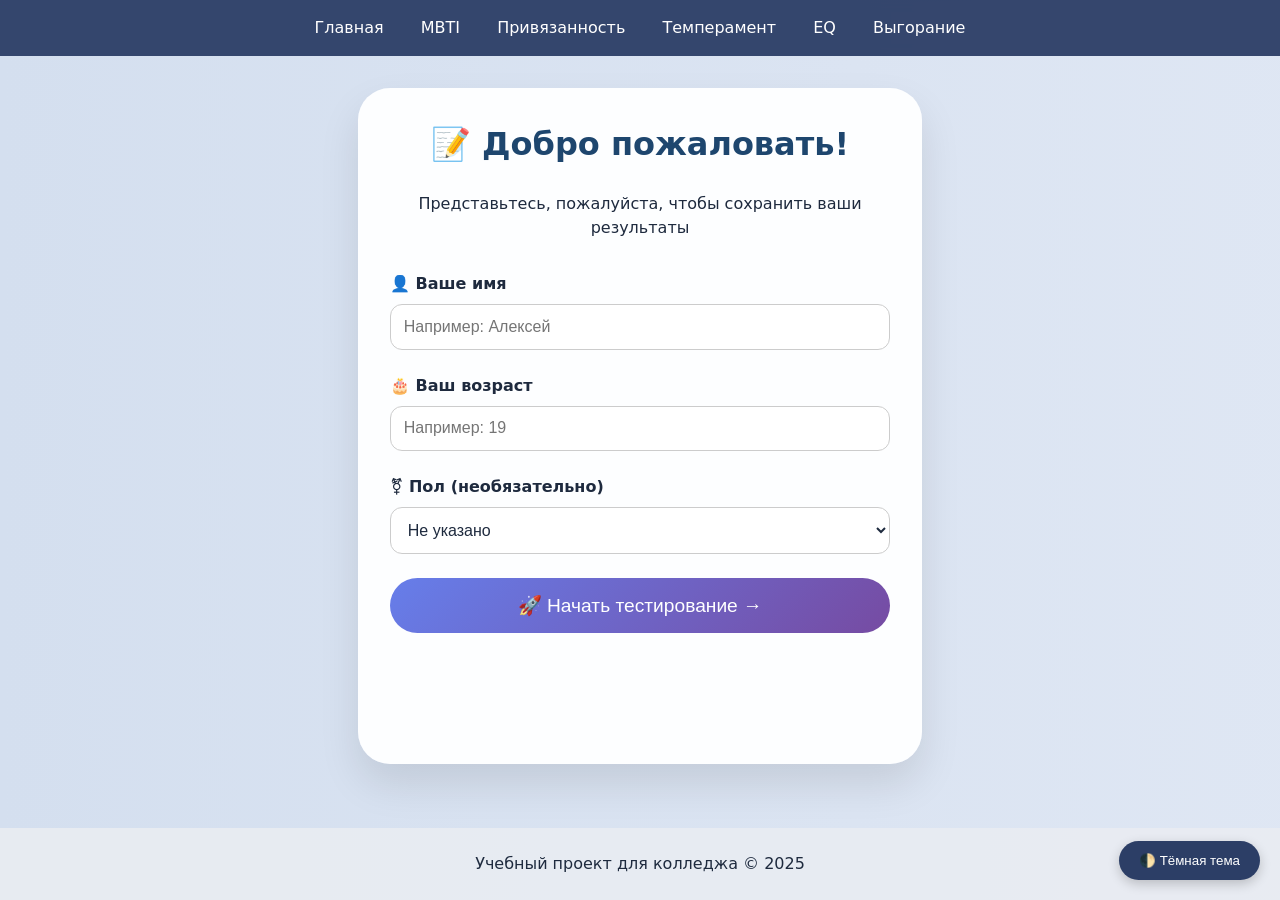
<file: index.html>
<!DOCTYPE html>
<html lang="ru">
<head>
    <meta charset="UTF-8">
    <meta name="viewport" content="width=device-width, initial-scale=1.0">
    <title>Психотест | Самопознание</title>
    <link rel="stylesheet" href="style.css">
    <style>
        .hero {
            text-align: center;
            padding: 2rem 1rem;
            background: linear-gradient(135deg, #667eea, #764ba2);
            border-radius: 30px;
            color: white;
            margin-bottom: 2rem;
        }
        .hero h1 { color: white; font-size: 2.5rem; margin-bottom: 0.5rem; }
        
        .cards-grid {
            display: grid;
            grid-template-columns: repeat(auto-fit, minmax(260px, 1fr));
            gap: 1.5rem;
            margin: 2rem 0;
        }
        
        .test-card {
            background: var(--card-bg-solid);
            border-radius: 24px;
            padding: 1.5rem;
            transition: all 0.3s ease;
            text-align: center;
            text-decoration: none;
            color: var(--text-color);
            display: block;
            border: 1px solid var(--border-color);
        }
        
        .test-card:hover { transform: translateY(-8px); box-shadow: 0 20px 30px -10px rgba(0,0,0,0.2); }
        .test-icon { font-size: 3rem; margin-bottom: 1rem; }
        .test-card h3 { margin: 0.5rem 0; color: #2c3e66; }
        body.dark .test-card h3 { color: #8ab3cf; }
        
        .fact-section {
            background: var(--fact-bg);
            border-radius: 24px;
            padding: 1.5rem;
            margin: 2rem 0;
            text-align: center;
            backdrop-filter: blur(4px);
        }
        
        .fact-text { font-size: 1.2rem; font-style: italic; margin: 1rem 0; color: var(--text-color); }
        
        .random-test-btn {
            background: linear-gradient(135deg, #667eea, #764ba2);
            border: none;
            padding: 1rem 2rem;
            font-size: 1.1rem;
            margin: 1rem auto;
            display: inline-block;
            width: auto;
        }
        
        .user-greeting {
            background: linear-gradient(135deg, #667eea20, #764ba220);
            border-radius: 24px;
            padding: 1rem 1.5rem;
            margin-bottom: 2rem;
            display: flex;
            justify-content: space-between;
            align-items: center;
            flex-wrap: wrap;
        }
        
        .logout-btn { background: #e74c3c; padding: 0.5rem 1rem; border: none; border-radius: 40px; color: white; cursor: pointer; }
        .profile-link { background: #2c3e66; padding: 0.5rem 1rem; border-radius: 40px; color: white; text-decoration: none; margin-right: 1rem; }
        .greeting-buttons { display: flex; gap: 0.5rem; align-items: center; }
    </style>
</head>
<body>
    <header>
        <nav>
            <a href="index.html">Главная</a>
            <a href="mbti.html">MBTI</a>
            <a href="attachment.html">Привязанность</a>
            <a href="temperament.html">Темперамент</a>
            <a href="eq-test.html">EQ</a>
            <a href="burnout-test.html">Выгорание</a>
            <a href="profile.html">📊 Мои результаты</a>
        </nav>
    </header>
    
    <main>
        <div id="userGreeting" class="user-greeting" style="display: none;">
            <div id="userInfo"></div>
            <div class="greeting-buttons">
                <a href="profile.html" class="profile-link">📊 Мои результаты</a>
                <button class="logout-btn" onclick="logout()">🚪 Выйти</button>
            </div>
        </div>
        
        <div class="hero">
            <h1>🧠 Узнай себя</h1>
            <p>Пройди тесты, открой новые грани своей личности</p>
        </div>
        
        <div class="cards-grid">
            <a href="mbti.html" class="test-card"><div class="test-icon">🔍</div><h3>MBTI</h3><p>16 типов личности</p></a>
            <a href="attachment.html" class="test-card"><div class="test-icon">❤️</div><h3>Стиль привязанности</h3><p>Как ты строишь отношения</p></a>
            <a href="temperament.html" class="test-card"><div class="test-icon">🔥💧🌬️🌍</div><h3>Темперамент</h3><p>Холерик, сангвиник...</p></a>
            <a href="eq-test.html" class="test-card"><div class="test-icon">🎭</div><h3>Эмоциональный интеллект (EQ)</h3><p>Как ты понимаешь эмоции</p></a>
            <a href="burnout-test.html" class="test-card"><div class="test-icon">⚠️</div><h3>Эмоциональное выгорание</h3><p>Проверь свой ресурс</p></a>
        </div>
        
        <div class="fact-section">
            <h3>📖 Психологический факт дня</h3>
            <div class="fact-text" id="factDisplay">Загрузка...</div>
            <button class="refresh-fact" onclick="showRandomFact()">🔄 Другой факт</button>
        </div>
        
        <div style="text-align: center;">
            <button class="random-test-btn" onclick="randomTest()">🎲 Случайный тест</button>
        </div>
    </main>
    
    <footer><p>Учебный проект для колледжа © 2025</p></footer>
    <button class="theme-toggle" onclick="toggleTheme()">🌓 Тёмная тема</button>

    <script>
        const facts = [
            "Люди с высокой самооценкой реже страдают от депрессии.",
            "Смех снижает уровень кортизола (гормона стресса) на 26%.",
            "Оптимисты живут в среднем на 7-10 лет дольше пессимистов.",
            "Мозг обрабатывает визуальную информацию в 60 000 раз быстрее, чем текст.",
            "Объятия повышают уровень окситоцина и снижают тревожность.",
            "Ведение дневника благодарности улучшает качество сна.",
            "Люди, которые читают художественную литературу, лучше понимают эмоции других.",
            "Цвет синий снижает частоту пульса и успокаивает.",
            "Прогулки на природе в течение 20 минут снижают уровень стресса.",
            "Самодисциплина важнее IQ для достижения успеха."
        ];
        
        function showRandomFact() {
            const randomIndex = Math.floor(Math.random() * facts.length);
            document.getElementById("factDisplay").textContent = facts[randomIndex];
        }
        
        function randomTest() {
            const tests = ["mbti.html", "attachment.html", "temperament.html", "eq-test.html", "burnout-test.html"];
            window.location.href = tests[Math.floor(Math.random() * tests.length)];
        }
        
        function loadUserData() {
            const isRegistered = localStorage.getItem('isRegistered');
            const user = JSON.parse(localStorage.getItem('currentUser'));
            if (isRegistered === 'true' && user) {
                document.getElementById('userGreeting').style.display = 'flex';
                document.getElementById('userInfo').innerHTML = `👋 <strong>${user.name}</strong>, ${user.age} лет ${user.gender ? '· ' + user.gender : ''}`;
            } else {
                window.location.href = 'register.html';
            }
        }
        
        function logout() {
            localStorage.removeItem('isRegistered');
            localStorage.removeItem('currentUser');
            window.location.href = 'register.html';
        }
        
        function toggleTheme() {
            document.body.classList.toggle('dark');
            const btn = document.querySelector('.theme-toggle');
            if (document.body.classList.contains('dark')) {
                btn.textContent = '☀️ Светлая тема';
                localStorage.setItem('theme', 'dark');
            } else {
                btn.textContent = '🌓 Тёмная тема';
                localStorage.setItem('theme', 'light');
            }
        }
        
        const savedTheme = localStorage.getItem('theme');
        if (savedTheme === 'dark') {
            document.body.classList.add('dark');
            document.querySelector('.theme-toggle').textContent = '☀️ Светлая тема';
        }
        
        loadUserData();
        showRandomFact();
    </script>
</body>
</html>
</file>
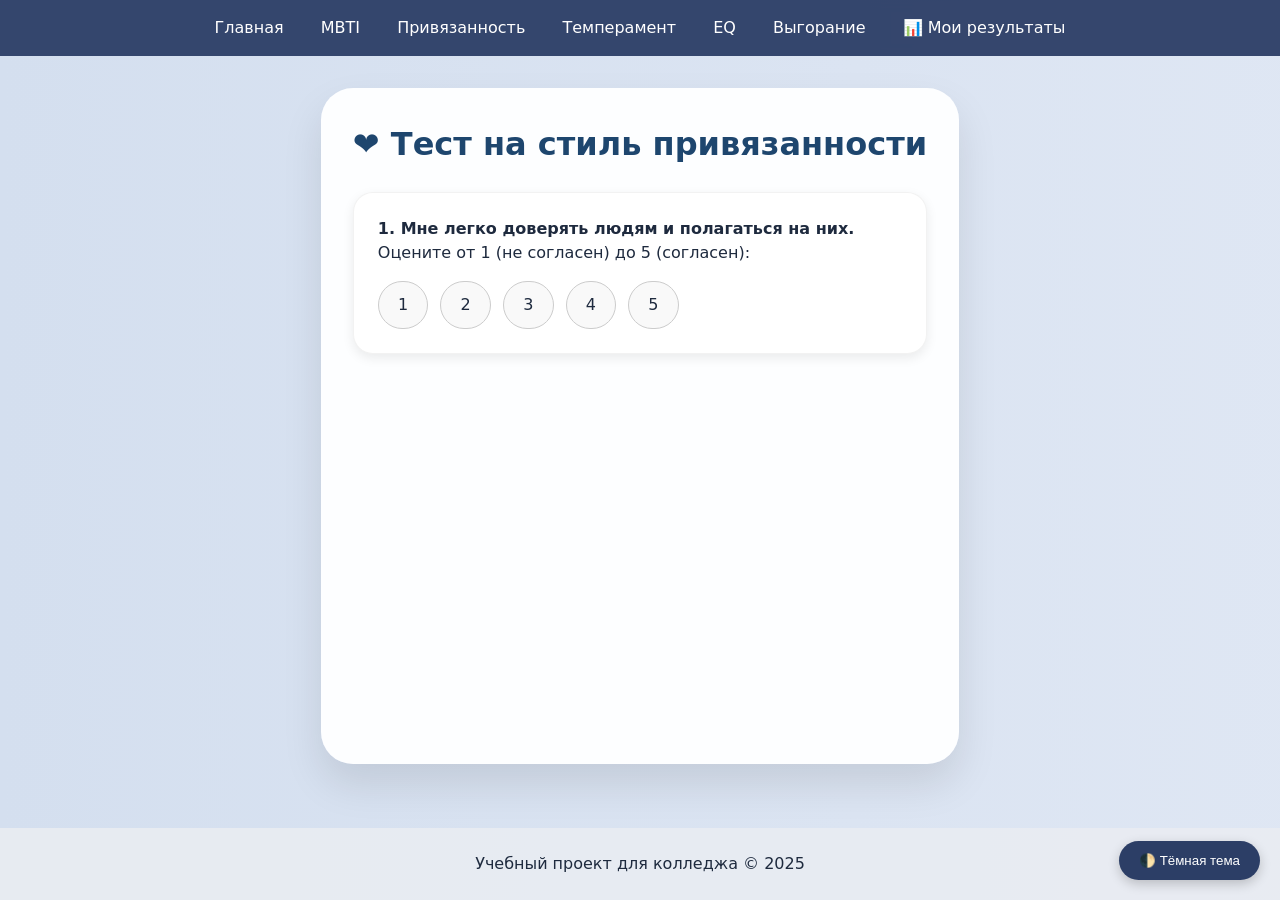
<file: attachment.html>
<!DOCTYPE html>
<html lang="ru">
<head>
    <meta charset="UTF-8">
    <meta name="viewport" content="width=device-width, initial-scale=1.0">
    <title>Стиль привязанности</title>
    <link rel="stylesheet" href="style.css">
</head>
<body>
    <header>
        <nav>
            <a href="index.html">Главная</a>
            <a href="mbti.html">MBTI</a>
            <a href="attachment.html">Привязанность</a>
            <a href="temperament.html">Темперамент</a>
            <a href="eq-test.html">EQ</a>
            <a href="burnout-test.html">Выгорание</a>
            <a href="profile.html">📊 Мои результаты</a>
        </nav>
    </header>
    <main>
        <h1>❤️ Тест на стиль привязанности</h1>
        <div id="quiz-area"></div>
        <div id="result-area" class="result-area" style="display: none;"></div>
    </main>
    <footer><p>Учебный проект для колледжа © 2025</p></footer>
    <button class="theme-toggle" onclick="toggleTheme()">🌓 Тёмная тема</button>

    <script src="google-sheet.js"></script>
    <script>
        const questions = [
            { text: "Мне легко доверять людям и полагаться на них.", scale: 0 },
            { text: "Я часто боюсь, что партнёр меня бросит.", scale: 1 },
            { text: "Мне комфортно без близких отношений, я предпочитаю независимость.", scale: 2 },
            { text: "В отношениях я пугаюсь близости, но и боюсь одиночества.", scale: 3 },
            { text: "Я чувствую, что меня ценят и любят.", scale: 0 },
            { text: "Я постоянно нуждаюсь в подтверждении любви от партнёра.", scale: 1 },
            { text: "Я избегаю говорить о чувствах.", scale: 2 },
            { text: "У меня бывают резкие смены настроения в отношениях.", scale: 3 },
            { text: "Я спокойно переживаю разлуку с близким человеком.", scale: 0 },
            { text: "Я ревную и переживаю, что партнёр может меня обмануть.", scale: 1 },
            { text: "Мне тяжело открываться людям.", scale: 2 },
            { text: "Моё поведение в отношениях непредсказуемо.", scale: 3 }
        ];

        let currentIndex = 0;
        let answers = [];

        const descriptions = {
            "Надёжный": "Надёжный стиль привязанности — здоровый тип отношений. Вы комфортно чувствуете себя в близости и на расстоянии, умеете доверять и строить гармоничные отношения.",
            "Тревожный": "Тревожный стиль — вы часто боитесь быть отвергнутым, нуждаетесь в постоянных подтверждениях любви. Работа над самооценкой поможет вам чувствовать себя увереннее.",
            "Избегающий": "Избегающий стиль — вы предпочитаете независимость и дистанцию, боитесь сильной близости. Постепенное открытие людям улучшит качество отношений.",
            "Дезорганизованный": "Дезорганизованный стиль — вам одновременно хочется близости и страшно её. Рекомендуется поддержка психолога для выстраивания стабильных отношений."
        };

        function renderQuestion() {
            if (currentIndex >= questions.length) {
                showResult();
                return;
            }
            const q = questions[currentIndex];
            let html = `<div class="question-card">
                <strong>${currentIndex+1}. ${q.text}</strong>
                <div>Оцените от 1 (не согласен) до 5 (согласен):</div>
                <div class="options-row">`;
            for (let i = 1; i <= 5; i++) {
                html += `<div class="opt-btn" data-score="${i}">${i}</div>`;
            }
            html += `</div></div>`;
            document.getElementById("quiz-area").innerHTML = html;

            document.querySelectorAll(".opt-btn").forEach(btn => {
                btn.addEventListener("click", () => {
                    answers.push(parseInt(btn.dataset.score));
                    currentIndex++;
                    renderQuestion();
                });
            });
        }

        function showResult() {
            let sums = [0,0,0,0], counts = [0,0,0,0];
            for (let i = 0; i < questions.length; i++) {
                sums[questions[i].scale] += answers[i];
                counts[questions[i].scale]++;
            }
            let averages = sums.map((s,i) => s/counts[i]);
            let maxIndex = averages.indexOf(Math.max(...averages));
            const styleNames = ["Надёжный", "Тревожный", "Избегающий", "Дезорганизованный"];
            const resultStyle = styleNames[maxIndex];
            const resultDesc = descriptions[resultStyle];
            
            localStorage.setItem('lastAttachment', resultStyle);
            localStorage.setItem('lastAttachmentDesc', resultDesc);
            
            const user = JSON.parse(localStorage.getItem('currentUser'));
            if (user) {
                if (!user.results) user.results = {};
                user.results.attachment = resultStyle;
                user.results.attachmentDesc = resultDesc;
                localStorage.setItem('currentUser', JSON.stringify(user));
                
                if (typeof sendTestResult === 'function') {
                    sendTestResult(user.name, user.age, user.gender, "Стиль привязанности", resultStyle, resultDesc);
                }
            }
            
            document.getElementById("quiz-area").style.display = "none";
            document.getElementById("result-area").style.display = "block";
            document.getElementById("result-area").innerHTML = `
                <h2>Ваш стиль привязанности: <strong>${resultStyle}</strong></h2>
                <p>${resultDesc}</p>
                <p><small>✅ Результат сохранён в вашем профиле и отправлен в Google Таблицу.</small></p>
                <button onclick="location.reload()">Пройти заново</button>
                <a href="index.html" class="button" style="margin-left: 1rem;">🏠 На главную</a>
            `;
        }

        function toggleTheme() {
            document.body.classList.toggle('dark');
            const btn = document.querySelector('.theme-toggle');
            if (document.body.classList.contains('dark')) {
                btn.textContent = '☀️ Светлая тема';
                localStorage.setItem('theme', 'dark');
            } else {
                btn.textContent = '🌓 Тёмная тема';
                localStorage.setItem('theme', 'light');
            }
        }

        const savedTheme = localStorage.getItem('theme');
        if (savedTheme === 'dark') {
            document.body.classList.add('dark');
            document.querySelector('.theme-toggle').textContent = '☀️ Светлая тема';
        }

        renderQuestion();
    </script>
</body>
</html>
</file>
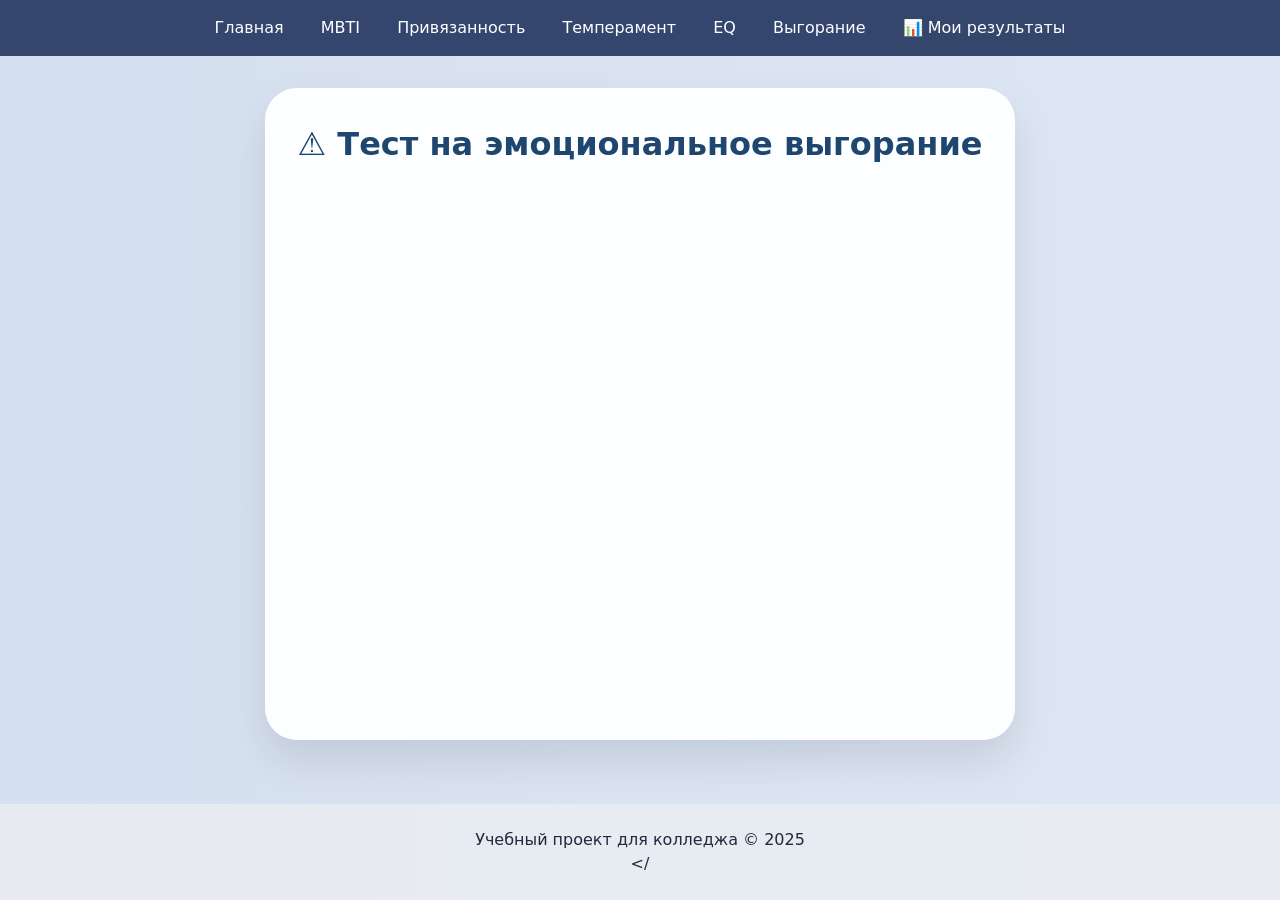
<file: burnout-test.html>
<!DOCTYPE html>
<html lang="ru">
<head>
    <meta charset="UTF-8">
    <meta name="viewport" content="width=device-width, initial-scale=1.0">
    <title>Тест на выгорание</title>
    <link rel="stylesheet" href="style.css">
</head>
<body>
    <header>
        <nav>
            <a href="index.html">Главная</a>
            <a href="mbti.html">MBTI</a>
            <a href="attachment.html">Привязанность</a>
            <a href="temperament.html">Темперамент</a>
            <a href="eq-test.html">EQ</a>
            <a href="burnout-test.html">Выгорание</a>
            <a href="profile.html">📊 Мои результаты</a>
        </nav>
    </header>
    <main>
        <h1>⚠️ Тест на эмоциональное выгорание</h1>
        <div id="quiz-area"></div>
        <div id="result-area" class="result-area" style="display: none;"></div>
    </main>
    <footer><p>Учебный проект для колледжа © 2025</p></
</file>
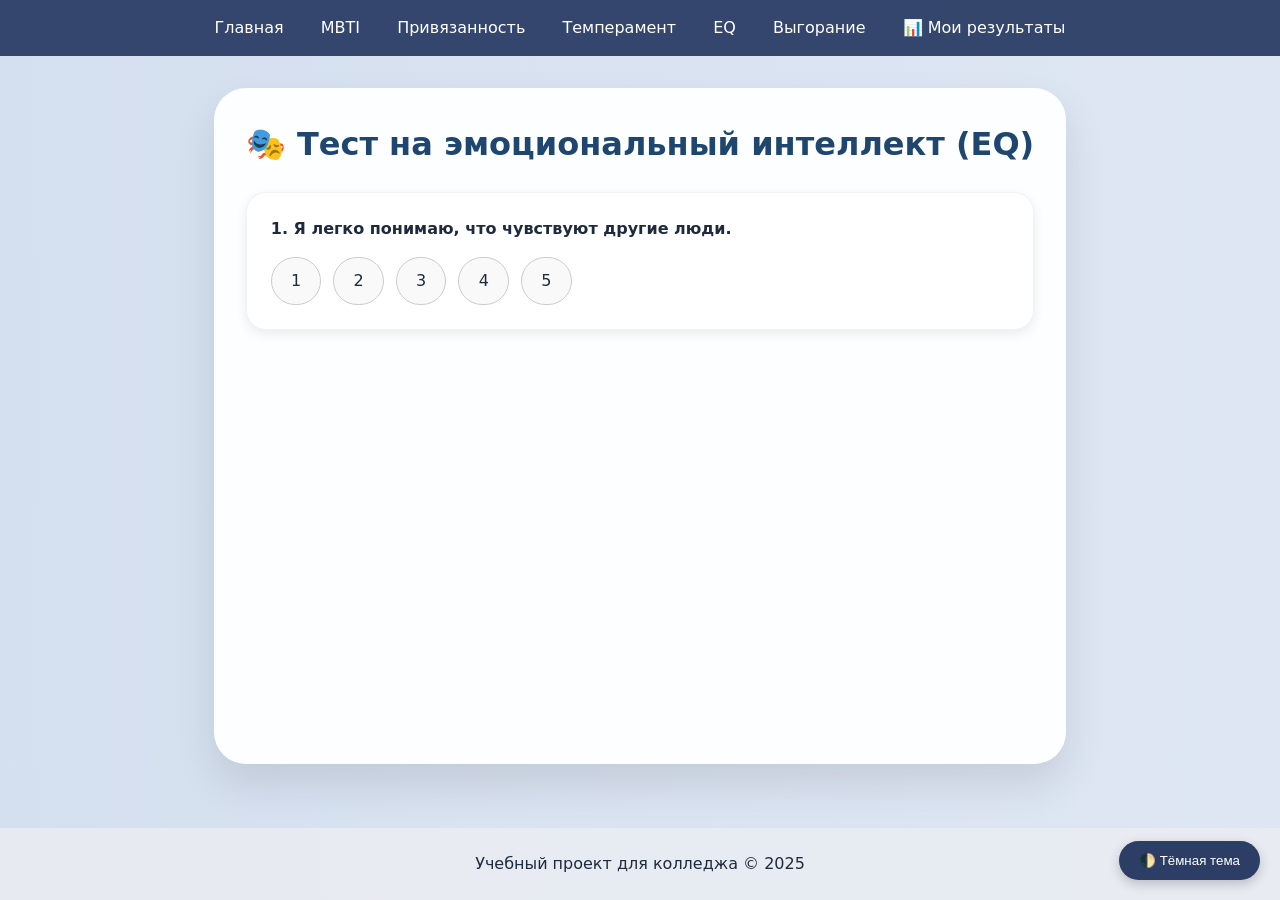
<file: eq-test.html>
<!DOCTYPE html>
<html lang="ru">
<head>
    <meta charset="UTF-8">
    <meta name="viewport" content="width=device-width, initial-scale=1.0">
    <title>Тест на EQ</title>
    <link rel="stylesheet" href="style.css">
</head>
<body>
    <header>
        <nav>
            <a href="index.html">Главная</a>
            <a href="mbti.html">MBTI</a>
            <a href="attachment.html">Привязанность</a>
            <a href="temperament.html">Темперамент</a>
            <a href="eq-test.html">EQ</a>
            <a href="burnout-test.html">Выгорание</a>
            <a href="profile.html">📊 Мои результаты</a>
        </nav>
    </header>
    <main>
        <h1>🎭 Тест на эмоциональный интеллект (EQ)</h1>
        <div id="quiz-area"></div>
        <div id="result-area" class="result-area" style="display: none;"></div>
    </main>
    <footer><p>Учебный проект для колледжа © 2025</p></footer>
    <button class="theme-toggle" onclick="toggleTheme()">🌓 Тёмная тема</button>

    <script src="google-sheet.js"></script>
    <script>
        const questions = [
            { text: "Я легко понимаю, что чувствуют другие люди.", reverse: false },
            { text: "Когда я злюсь, я могу контролировать свой гнев.", reverse: false },
            { text: "Мне трудно подобрать слова для своих эмоций.", reverse: true },
            { text: "Я замечаю, когда моё настроение начинает меняться.", reverse: false },
            { text: "Я умею успокаивать расстроенного человека.", reverse: false },
            { text: "Иногда я говорю что-то, о чём потом жалею, под влиянием эмоций.", reverse: true },
            { text: "Я могу представить, как чувствует себя другой человек в сложной ситуации.", reverse: false },
            { text: "Мне тяжело справляться с критикой.", reverse: true },
            { text: "Я умею радоваться за других даже в трудный для себя момент.", reverse: false },
            { text: "Я часто не понимаю, почему я испытываю ту или иную эмоцию.", reverse: true }
        ];

        let currentIndex = 0;
        let answers = [];

        function renderQuestion() {
            if (currentIndex >= questions.length) {
                showResult();
                return;
            }
            const q = questions[currentIndex];
            let html = `<div class="question-card"><strong>${currentIndex+1}. ${q.text}</strong><div class="options-row">`;
            for (let i = 1; i <= 5; i++) {
                html += `<div class="opt-btn" data-score="${i}">${i}</div>`;
            }
            html += `</div></div>`;
            document.getElementById("quiz-area").innerHTML = html;

            document.querySelectorAll(".opt-btn").forEach(btn => {
                btn.addEventListener("click", () => {
                    let score = parseInt(btn.dataset.score);
                    if (questions[currentIndex].reverse) score = 6 - score;
                    answers.push(score);
                    currentIndex++;
                    renderQuestion();
                });
            });
        }

        function showResult() {
            let total = answers.reduce((a,b) => a+b, 0);
            let percent = (total / 50 * 100).toFixed(0);
            let level = percent >= 80 ? "Очень высокий" : percent >= 60 ? "Высокий" : percent >= 40 ? "Средний" : "Низкий";
            let description = percent >= 80 ? "Вы отлично понимаете себя и других!" : percent >= 60 ? "Хороший уровень, продолжайте развивать эмпатию." : percent >= 40 ? "Есть потенциал для роста." : "Рекомендуется работа над эмоциональной осознанностью.";
            
            const resultText = `Уровень: ${level} (${percent}%)`;
            localStorage.setItem('lastEQ', resultText);
            localStorage.setItem('lastEQDesc', description);
            
            const user = JSON.parse(localStorage.getItem('currentUser'));
            if (user) {
                if (!user.results) user.results = {};
                user.results.eq = resultText;
                user.results.eqDesc = description;
                localStorage.setItem('currentUser', JSON.stringify(user));
                
                if (typeof sendTestResult === 'function') {
                    sendTestResult(user.name, user.age, user.gender, "Эмоциональный интеллект (EQ)", level, `${percent}% - ${description}`);
                }
            }
            
            document.getElementById("quiz-area").style.display = "none";
            document.getElementById("result-area").style.display = "block";
            document.getElementById("result-area").innerHTML = `
                <h2>Ваш уровень EQ: <strong>${level}</strong></h2>
                <p>Вы набрали ${total} из 50 баллов (${percent}%)</p>
                <p>${description}</p>
                <p><small>✅ Результат сохранён в вашем профиле и отправлен в Google Таблицу.</small></p>
                <button onclick="location.reload()">Пройти заново</button>
                <a href="index.html" class="button" style="margin-left: 1rem;">🏠 На главную</a>
            `;
        }

        function toggleTheme() {
            document.body.classList.toggle('dark');
            const btn = document.querySelector('.theme-toggle');
            if (document.body.classList.contains('dark')) {
                btn.textContent = '☀️ Светлая тема';
                localStorage.setItem('theme', 'dark');
            } else {
                btn.textContent = '🌓 Тёмная тема';
                localStorage.setItem('theme', 'light');
            }
        }

        const savedTheme = localStorage.getItem('theme');
        if (savedTheme === 'dark') {
            document.body.classList.add('dark');
            document.querySelector('.theme-toggle').textContent = '☀️ Светлая тема';
        }

        renderQuestion();
    </script>
</body>
</html>
</file>
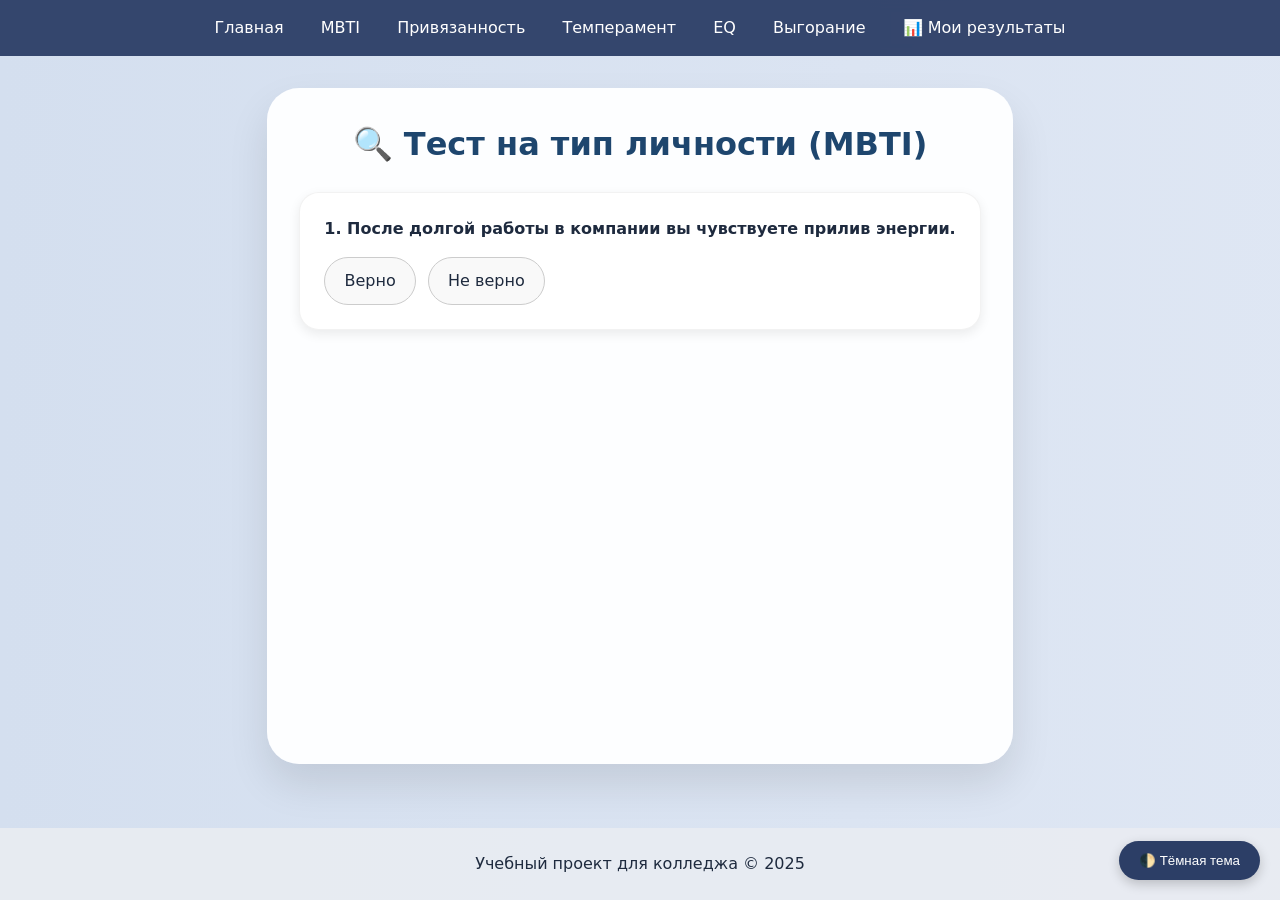
<file: mbti.html>
<!DOCTYPE html>
<html lang="ru">
<head>
    <meta charset="UTF-8">
    <meta name="viewport" content="width=device-width, initial-scale=1.0">
    <title>MBTI тест</title>
    <link rel="stylesheet" href="style.css">
</head>
<body>
    <header>
        <nav>
            <a href="index.html">Главная</a>
            <a href="mbti.html">MBTI</a>
            <a href="attachment.html">Привязанность</a>
            <a href="temperament.html">Темперамент</a>
            <a href="eq-test.html">EQ</a>
            <a href="burnout-test.html">Выгорание</a>
            <a href="profile.html">📊 Мои результаты</a>
        </nav>
    </header>
    <main>
        <h1>🔍 Тест на тип личности (MBTI)</h1>
        <div id="quiz-area"></div>
        <div id="result-area" class="result-area" style="display: none;"></div>
    </main>
    <footer><p>Учебный проект для колледжа © 2025</p></footer>
    <button class="theme-toggle" onclick="toggleTheme()">🌓 Тёмная тема</button>

    <script src="google-sheet.js"></script>
    <script>
        const questions = [
            { text: "После долгой работы в компании вы чувствуете прилив энергии.", scale: "ei", leftVal: 0, rightVal: 1, leftText: "Верно", rightText: "Не верно" },
            { text: "Вы предпочитаете работать в тишине и одиночестве.", scale: "ei", leftVal: 1, rightVal: 0, leftText: "Верно", rightText: "Не верно" },
            { text: "Вы любите быть в центре внимания на вечеринках.", scale: "ei", leftVal: 0, rightVal: 1, leftText: "Верно", rightText: "Не верно" },
            { text: "После активного общения вам нужно время побыть одному.", scale: "ei", leftVal: 1, rightVal: 0, leftText: "Верно", rightText: "Не верно" },
            { text: "Вы легко заводите новые знакомства.", scale: "ei", leftVal: 0, rightVal: 1, leftText: "Верно", rightText: "Не верно" },
            { text: "Вы больше доверяете фактам, чем интуиции.", scale: "sn", leftVal: 0, rightVal: 1, leftText: "Факты", rightText: "Интуиция" },
            { text: "Вам нравится искать скрытый смысл в событиях.", scale: "sn", leftVal: 1, rightVal: 0, leftText: "Факты", rightText: "Интуиция" },
            { text: "Вы практичны и реалистичны.", scale: "sn", leftVal: 0, rightVal: 1, leftText: "Верно", rightText: "Не верно" },
            { text: "Вам интересны теории и возможности, даже если они не применимы сейчас.", scale: "sn", leftVal: 1, rightVal: 0, leftText: "Верно", rightText: "Не верно" },
            { text: "Вы замечаете детали и конкретику.", scale: "sn", leftVal: 0, rightVal: 1, leftText: "Верно", rightText: "Не верно" },
            { text: "Принимая решение, вы опираетесь на логику.", scale: "tf", leftVal: 0, rightVal: 1, leftText: "Логика", rightText: "Чувства" },
            { text: "Для вас важнее гармония в отношениях, чем объективная истина.", scale: "tf", leftVal: 1, rightVal: 0, leftText: "Логика", rightText: "Чувства" },
            { text: "Вы считаете себя справедливым и принципиальным человеком.", scale: "tf", leftVal: 0, rightVal: 1, leftText: "Верно", rightText: "Не верно" },
            { text: "Вы часто жертвуете своими интересами ради других.", scale: "tf", leftVal: 1, rightVal: 0, leftText: "Верно", rightText: "Не верно" },
            { text: "В споре вы защищаете факты, а не чувства собеседника.", scale: "tf", leftVal: 0, rightVal: 1, leftText: "Верно", rightText: "Не верно" },
            { text: "Вы любите планировать и соблюдать расписание.", scale: "jp", leftVal: 0, rightVal: 1, leftText: "Планирую", rightText: "Импровизирую" },
            { text: "Вам комфортнее действовать без жёсткого плана.", scale: "jp", leftVal: 1, rightVal: 0, leftText: "Планирую", rightText: "Импровизирую" },
            { text: "Вы всегда доводите начатое до конца до дедлайна.", scale: "jp", leftVal: 0, rightVal: 1, leftText: "Верно", rightText: "Не верно" },
            { text: "Вам нравится спонтанность и открытость новому.", scale: "jp", leftVal: 1, rightVal: 0, leftText: "Верно", rightText: "Не верно" },
            { text: "Вы предпочитаете иметь чёткий порядок на рабочем столе.", scale: "jp", leftVal: 0, rightVal: 1, leftText: "Верно", rightText: "Не верно" }
        ];

        let currentIndex = 0;
        let answers = [];

        const typeDescriptions = {
            "INTJ": "Стратег, архитектор. Вы обладаете аналитическим складом ума, видите системы и закономерности.",
            "INTP": "Учёный, мыслитель. Вы любознательны, обожаете анализировать теории.",
            "ENTJ": "Командир, лидер. Вы решительны, амбициозны и умеете организовать любую деятельность.",
            "ENTP": "Изобретатель, новатор. Вы генерируете множество идей, любите мозговые штурмы.",
            "INFJ": "Советчик, провидец. Вы чутко чувствуете эмоции других, стремитесь помогать людям.",
            "INFP": "Идеалист, миротворец. Вы глубоко цените гармонию и свои внутренние ценности.",
            "ENFJ": "Учитель, наставник. Вы харизматичны, умеете вдохновлять и мотивировать людей.",
            "ENFP": "Борец, активист. Вы полны энтузиазма, креативны и открыты новым возможностям.",
            "ISTJ": "Инспектор, логист. Вы ответственны, практичны и надёжны.",
            "ISFJ": "Хранитель, защитник. Вы заботливы, терпеливы и преданны.",
            "ESTJ": "Управляющий, администратор. Вы энергичны, прямолинейны и практичны.",
            "ESFJ": "Консул, энтузиаст. Вы дружелюбны, общительны и очень ответственны.",
            "ISTP": "Мастер, виртуоз. Вы спокойны, независимы и практичны.",
            "ISFP": "Художник, исследователь. Вы чувствительны, скромны и обладаете тонким вкусом.",
            "ESTP": "Делец, предприниматель. Вы энергичны, смелы и практичны.",
            "ESFP": "Аниматор, исполнитель. Вы жизнерадостны, спонтанны и обожаете быть в центре внимания."
        };

        function renderQuestion() {
            if (currentIndex >= questions.length) {
                showResult();
                return;
            }
            const q = questions[currentIndex];
            let html = `<div class="question-card">
                <strong>${currentIndex+1}. ${q.text}</strong>
                <div class="options-row">
                    <div class="opt-btn" data-val="${q.leftVal}">${q.leftText}</div>
                    <div class="opt-btn" data-val="${q.rightVal}">${q.rightText}</div>
                </div>
            </div>`;
            document.getElementById("quiz-area").innerHTML = html;

            document.querySelectorAll(".opt-btn").forEach(btn => {
                btn.addEventListener("click", () => {
                    answers.push(parseInt(btn.dataset.val));
                    currentIndex++;
                    renderQuestion();
                });
            });
        }

        function calculateType() {
            let sumEI = 0, sumSN = 0, sumTF = 0, sumJP = 0;
            for (let i = 0; i < answers.length; i++) {
                const scale = questions[i].scale;
                const val = answers[i];
                if (scale === "ei") sumEI += val;
                if (scale === "sn") sumSN += val;
                if (scale === "tf") sumTF += val;
                if (scale === "jp") sumJP += val;
            }
            return (sumEI > 2.5 ? "I" : "E") + (sumSN > 2.5 ? "N" : "S") + (sumTF > 2.5 ? "F" : "T") + (sumJP > 2.5 ? "P" : "J");
        }

        function showResult() {
            const type = calculateType();
            const desc = typeDescriptions[type] || "Изучайте себя глубже!";
            
            localStorage.setItem('lastMBTI', type);
            localStorage.setItem('lastMBTIdesc', desc);
            
            const user = JSON.parse(localStorage.getItem('currentUser'));
            if (user) {
                if (!user.results) user.results = {};
                user.results.mbti = type;
                user.results.mbtiDesc = desc;
                localStorage.setItem('currentUser', JSON.stringify(user));
                
                // Отправка в Google Sheets
                if (typeof sendTestResult === 'function') {
                    sendTestResult(user.name, user.age, user.gender, "MBTI (16 типов)", type, desc);
                }
            }
            
            document.getElementById("quiz-area").style.display = "none";
            document.getElementById("result-area").style.display = "block";
            document.getElementById("result-area").innerHTML = `
                <div class="type-name">Ваш тип: ${type}</div>
                <p>${desc}</p>
                <p><small>✅ Результат сохранён в вашем профиле и отправлен в Google Таблицу.</small></p>
                <button onclick="location.reload()">Пройти заново</button>
                <a href="index.html" class="button" style="margin-left: 1rem;">🏠 На главную</a>
            `;
        }

        function toggleTheme() {
            document.body.classList.toggle('dark');
            const btn = document.querySelector('.theme-toggle');
            if (document.body.classList.contains('dark')) {
                btn.textContent = '☀️ Светлая тема';
                localStorage.setItem('theme', 'dark');
            } else {
                btn.textContent = '🌓 Тёмная тема';
                localStorage.setItem('theme', 'light');
            }
        }

        const savedTheme = localStorage.getItem('theme');
        if (savedTheme === 'dark') {
            document.body.classList.add('dark');
            document.querySelector('.theme-toggle').textContent = '☀️ Светлая тема';
        }

        renderQuestion();
    </script>
</body>
</html>
</file>
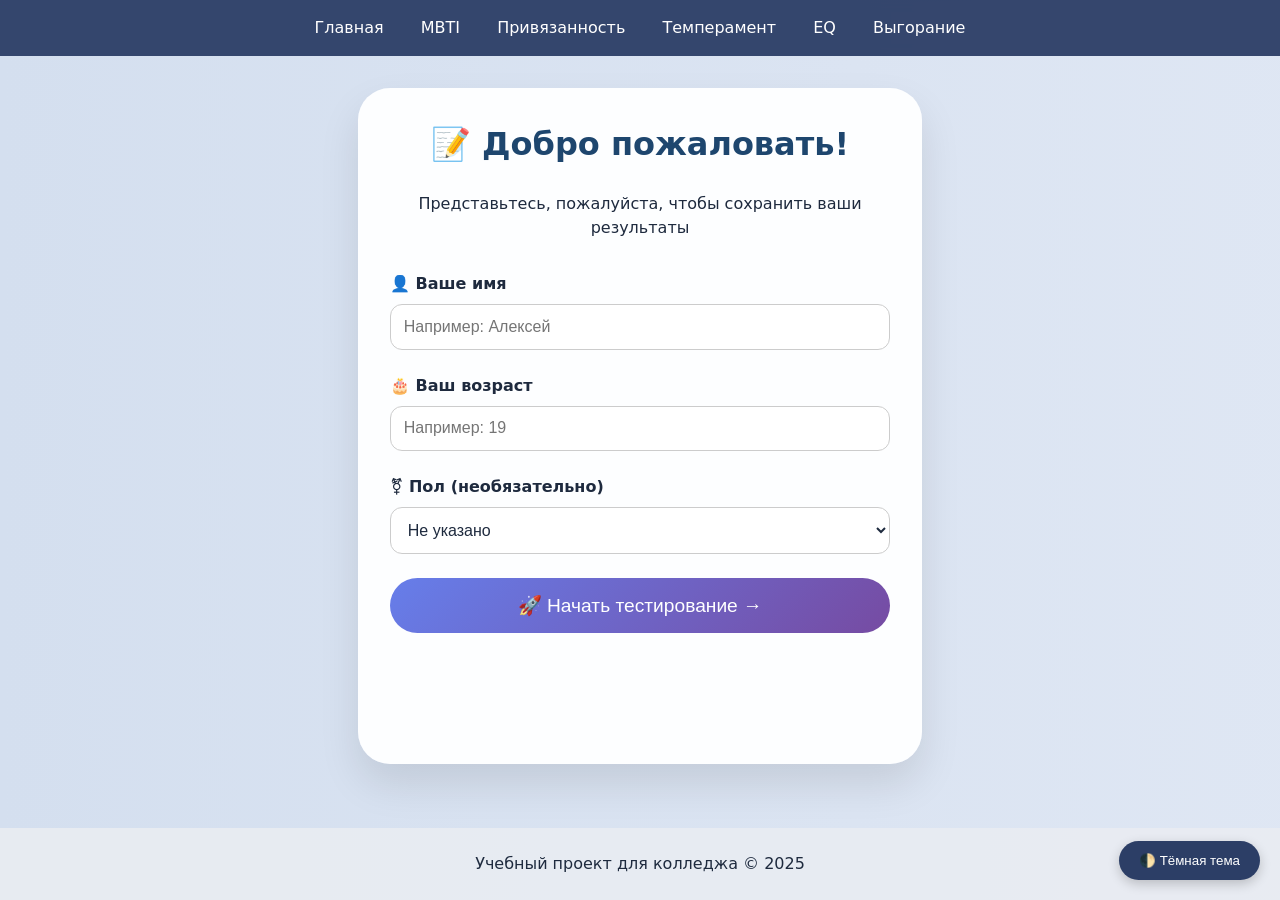
<file: profile.html>
<!DOCTYPE html>
<html lang="ru">
<head>
    <meta charset="UTF-8">
    <meta name="viewport" content="width=device-width, initial-scale=1.0">
    <title>Мои результаты</title>
    <link rel="stylesheet" href="style.css">
    <style>
        .results-grid { display: flex; flex-direction: column; gap: 1rem; }
        .result-card { background: var(--card-bg-solid); border-radius: 20px; padding: 1rem; border-left: 5px solid #667eea; }
        .result-card h3 { margin-bottom: 0.5rem; color: #667eea; }
        .no-results { text-align: center; padding: 2rem; color: #888; }
    </style>
</head>
<body>
    <header>
        <nav>
            <a href="index.html">Главная</a>
            <a href="mbti.html">MBTI</a>
            <a href="attachment.html">Привязанность</a>
            <a href="temperament.html">Темперамент</a>
            <a href="eq-test.html">EQ</a>
            <a href="burnout-test.html">Выгорание</a>
            <a href="profile.html">📊 Мои результаты</a>
        </nav>
    </header>
    <main>
        <h1>📊 Мои результаты</h1>
        <div id="userInfoBlock" style="background: var(--card-bg-solid); border-radius: 20px; padding: 1rem; margin-bottom: 2rem; text-align: center;"></div>
        <div id="resultsContainer" class="results-grid"></div>
        <div style="text-align: center; margin-top: 2rem;">
            <a href="index.html" class="button">← Вернуться к тестам</a>
            <button onclick="downloadMyData()" style="background: #27ae60; margin-left: 1rem;">📥 Скачать мои данные</button>
        </div>
    </main>
    <footer><p>Учебный проект для колледжа © 2025</p></footer>
    <button class="theme-toggle" onclick="toggleTheme()">🌓 Тёмная тема</button>

    <script>
        function loadProfile() {
            const user = JSON.parse(localStorage.getItem('currentUser'));
            const isRegistered = localStorage.getItem('isRegistered');
            
            if (!isRegistered || !user) {
                window.location.href = 'register.html';
                return;
            }
            
            document.getElementById('userInfoBlock').innerHTML = `
                <strong>👤 ${user.name}</strong>, ${user.age} лет ${user.gender ? '· ' + user.gender : ''}<br>
                <small>Зарегистрирован: ${user.registeredAt}</small>
            `;
            
            const results = user.results || {};
            const container = document.getElementById('resultsContainer');
            container.innerHTML = '';
            
            const tests = [
                { name: "MBTI", key: "mbti", value: results.mbti, desc: results.mbtiDesc },
                { name: "Стиль привязанности", key: "attachment", value: results.attachment, desc: results.attachmentDesc },
                { name: "Темперамент", key: "temperament", value: results.temperament, desc: results.temperamentDesc },
                { name: "EQ", key: "eq", value: results.eq, desc: results.eqDesc },
                { name: "Выгорание", key: "burnout", value: results.burnout, desc: results.burnoutDesc }
            ];
            
            let hasResults = false;
            tests.forEach(test => {
                if (test.value) {
                    hasResults = true;
                    container.innerHTML += `
                        <div class="result-card">
                            <h3>${test.name}</h3>
                            <p><strong>Результат:</strong> ${test.value}</p>
                            <p><small>${test.desc ? test.desc.substring(0, 150) + '...' : ''}</small></p>
                        </div>
                    `;
                }
            });
            
            if (!hasResults) {
                container.innerHTML = '<div class="no-results">😢 Вы ещё не прошли ни одного теста. Пройдите тесты, чтобы они появились здесь!</div>';
            }
        }
        
        function downloadMyData() {
            const user = JSON.parse(localStorage.getItem('currentUser'));
            const dataStr = JSON.stringify(user, null, 2);
            const blob = new Blob([dataStr], {type: 'application/json'});
            const url = URL.createObjectURL(blob);
            const a = document.createElement('a');
            a.href = url;
            a.download = `${user.name}_results.json`;
            a.click();
            URL.revokeObjectURL(url);
        }
        
        function toggleTheme() {
            document.body.classList.toggle('dark');
            const btn = document.querySelector('.theme-toggle');
            if (document.body.classList.contains('dark')) {
                btn.textContent = '☀️ Светлая тема';
                localStorage.setItem('theme', 'dark');
            } else {
                btn.textContent = '🌓 Тёмная тема';
                localStorage.setItem('theme', 'light');
            }
        }
        
        const savedTheme = localStorage.getItem('theme');
        if (savedTheme === 'dark') {
            document.body.classList.add('dark');
            document.querySelector('.theme-toggle').textContent = '☀️ Светлая тема';
        }
        
        loadProfile();
    </script>
</body>
</html>
</file>
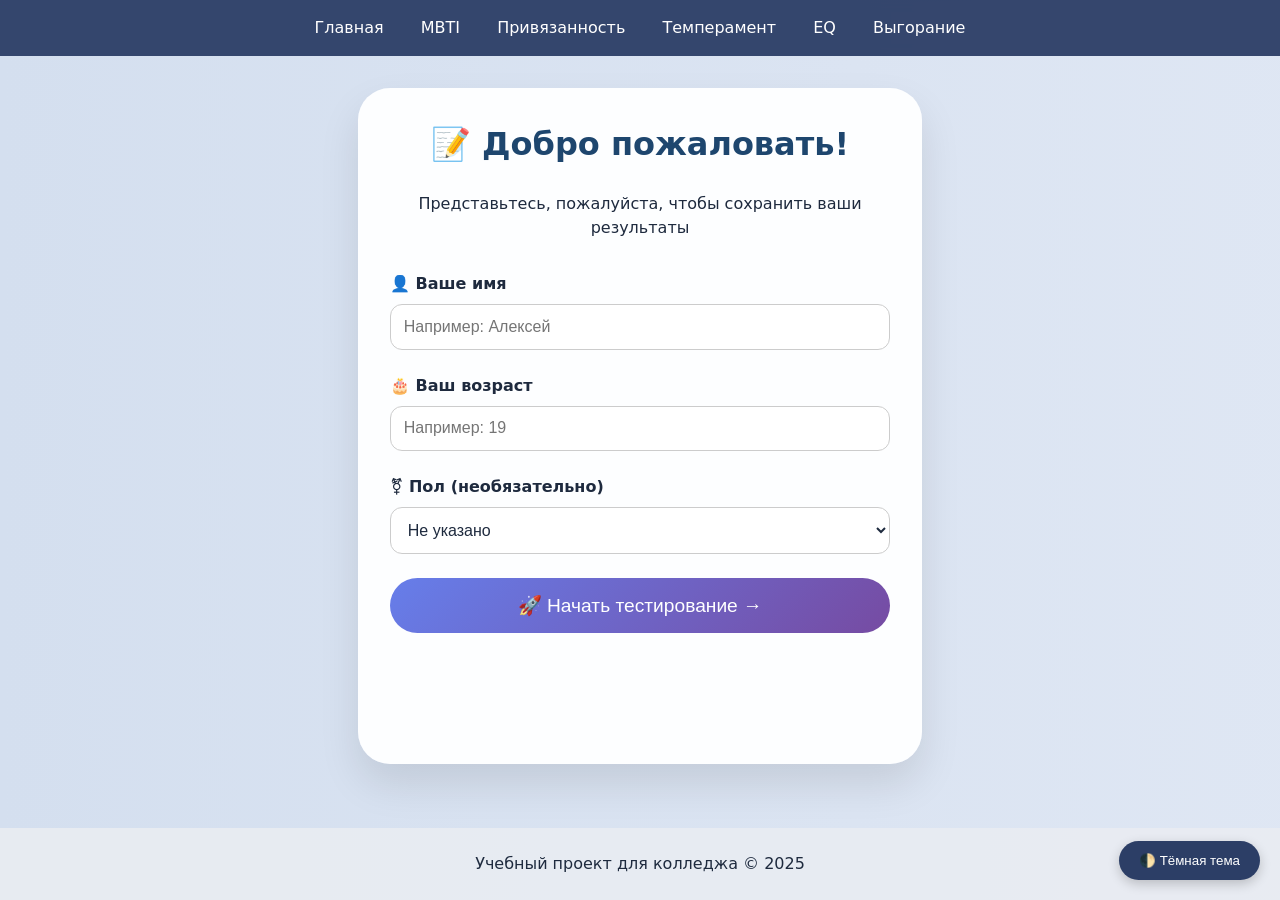
<file: register.html>
<!DOCTYPE html>
<html lang="ru">
<head>
    <meta charset="UTF-8">
    <meta name="viewport" content="width=device-width, initial-scale=1.0">
    <title>Регистрация | Психотест</title>
    <link rel="stylesheet" href="style.css">
    <style>
        .register-container { max-width: 500px; margin: 0 auto; text-align: center; }
        .register-form { display: flex; flex-direction: column; gap: 1.5rem; margin-top: 2rem; }
        .form-group { text-align: left; }
        .form-group label { display: block; margin-bottom: 0.5rem; font-weight: bold; }
        .form-group input, .form-group select {
            width: 100%; padding: 0.8rem; border-radius: 12px; border: 1px solid #ccc;
            font-size: 1rem; background: var(--card-bg-solid); color: var(--text-color);
        }
        .register-btn { background: linear-gradient(135deg, #667eea, #764ba2); padding: 1rem; font-size: 1.2rem; border: none; border-radius: 40px; color: white; cursor: pointer; }
        .error-message { color: #e74c3c; font-size: 0.9rem; margin-top: 0.5rem; display: none; }
    </style>
</head>
<body>
    <header>
        <nav>
            <a href="index.html">Главная</a>
            <a href="mbti.html">MBTI</a>
            <a href="attachment.html">Привязанность</a>
            <a href="temperament.html">Темперамент</a>
            <a href="eq-test.html">EQ</a>
            <a href="burnout-test.html">Выгорание</a>
        </nav>
    </header>
    <main>
        <div class="register-container">
            <h1>📝 Добро пожаловать!</h1>
            <p>Представьтесь, пожалуйста, чтобы сохранить ваши результаты</p>
            
            <div class="register-form">
                <div class="form-group">
                    <label>👤 Ваше имя</label>
                    <input type="text" id="userName" placeholder="Например: Алексей" maxlength="50">
                </div>
                <div class="form-group">
                    <label>🎂 Ваш возраст</label>
                    <input type="number" id="userAge" placeholder="Например: 19" min="1" max="120">
                </div>
                <div class="form-group">
                    <label>⚧ Пол (необязательно)</label>
                    <select id="userGender">
                        <option value="">Не указано</option>
                        <option value="Мужской">Мужской</option>
                        <option value="Женский">Женский</option>
                    </select>
                </div>
                <div id="errorMessage" class="error-message"></div>
                <button class="register-btn" onclick="registerUser()">🚀 Начать тестирование →</button>
            </div>
        </div>
    </main>
    <footer><p>Учебный проект для колледжа © 2025</p></footer>
    <button class="theme-toggle" onclick="toggleTheme()">🌓 Тёмная тема</button>

    <script src="google-sheet.js"></script>
    <script>
        function registerUser() {
            const name = document.getElementById('userName').value.trim();
            const age = document.getElementById('userAge').value.trim();
            const gender = document.getElementById('userGender').value;
            
            if (name === '') { showError('Введите ваше имя'); return; }
            if (age === '') { showError('Введите ваш возраст'); return; }
            if (isNaN(age) || age < 1 || age > 120) { showError('Введите корректный возраст (1-120 лет)'); return; }
            
            const user = {
                name: name, age: parseInt(age), gender: gender,
                registeredAt: new Date().toLocaleString(),
                results: {}
            };
            
            localStorage.setItem('currentUser', JSON.stringify(user));
            localStorage.setItem('isRegistered', 'true');
            
            // Отправка в Google Sheets
            if (typeof sendRegistration === 'function') {
                sendRegistration(name, age, gender);
            }
            
            window.location.href = 'index.html';
        }
        
        function showError(msg) {
            const errorDiv = document.getElementById('errorMessage');
            errorDiv.textContent = `⚠️ ${msg}`;
            errorDiv.style.display = 'block';
            setTimeout(() => { errorDiv.style.display = 'none'; }, 3000);
        }
        
        if (localStorage.getItem('isRegistered') === 'true') {
            window.location.href = 'index.html';
        }
        
        function toggleTheme() {
            document.body.classList.toggle('dark');
            const btn = document.querySelector('.theme-toggle');
            if (document.body.classList.contains('dark')) {
                btn.textContent = '☀️ Светлая тема';
                localStorage.setItem('theme', 'dark');
            } else {
                btn.textContent = '🌓 Тёмная тема';
                localStorage.setItem('theme', 'light');
            }
        }
        
        const savedTheme = localStorage.getItem('theme');
        if (savedTheme === 'dark') {
            document.body.classList.add('dark');
            document.querySelector('.theme-toggle').textContent = '☀️ Светлая тема';
        }
    </script>
</body>
</html>
</file>
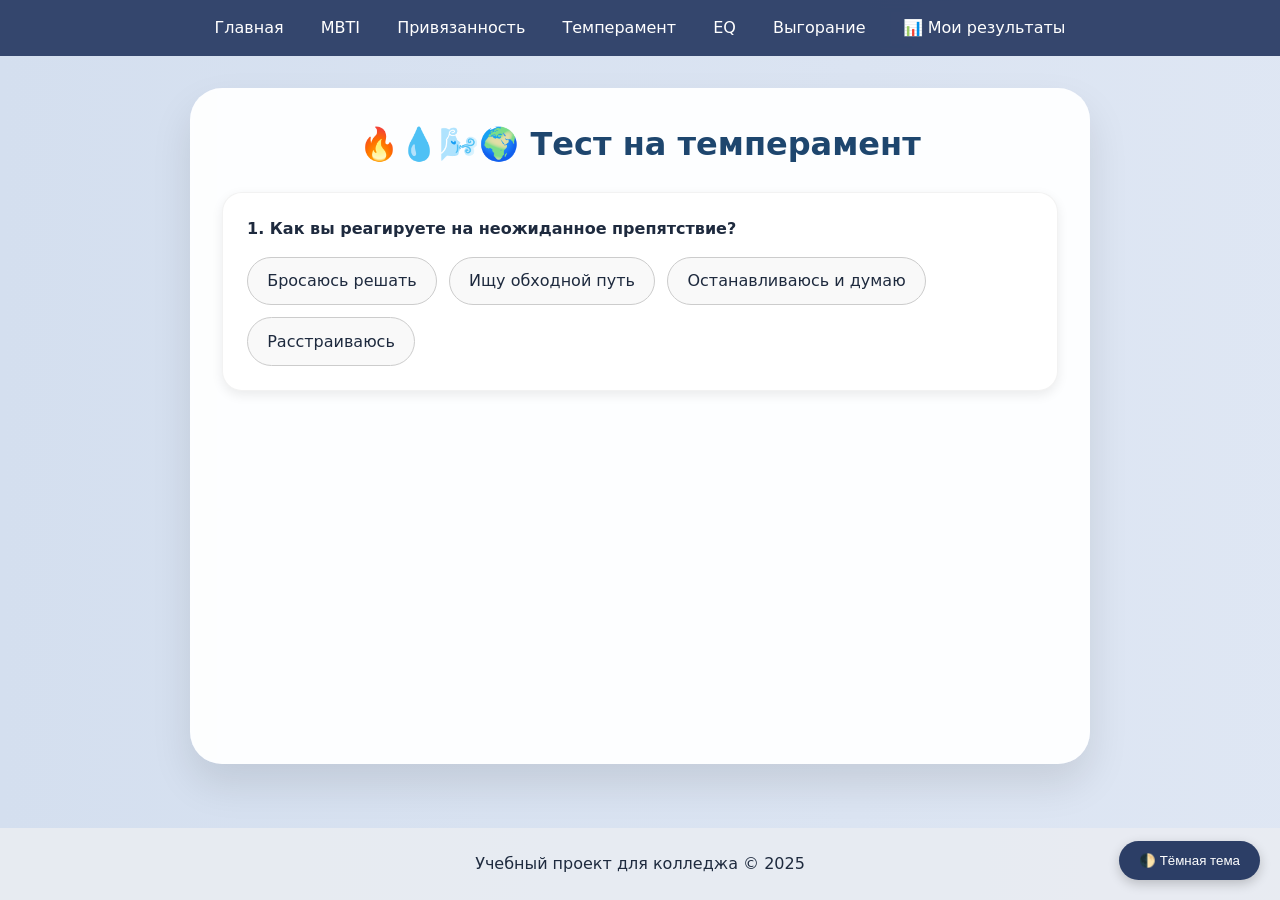
<file: temperament.html>
<!DOCTYPE html>
<html lang="ru">
<head>
    <meta charset="UTF-8">
    <meta name="viewport" content="width=device-width, initial-scale=1.0">
    <title>Тест на темперамент</title>
    <link rel="stylesheet" href="style.css">
</head>
<body>
    <header>
        <nav>
            <a href="index.html">Главная</a>
            <a href="mbti.html">MBTI</a>
            <a href="attachment.html">Привязанность</a>
            <a href="temperament.html">Темперамент</a>
            <a href="eq-test.html">EQ</a>
            <a href="burnout-test.html">Выгорание</a>
            <a href="profile.html">📊 Мои результаты</a>
        </nav>
    </header>
    <main>
        <h1>🔥💧🌬️🌍 Тест на темперамент</h1>
        <div id="quiz-area"></div>
        <div id="result-area" class="result-area" style="display: none;"></div>
    </main>
    <footer><p>Учебный проект для колледжа © 2025</p></footer>
    <button class="theme-toggle" onclick="toggleTheme()">🌓 Тёмная тема</button>

    <script src="google-sheet.js"></script>
    <script>
        const questions = [
            { text: "Как вы реагируете на неожиданное препятствие?", options: ["Бросаюсь решать", "Ищу обходной путь", "Останавливаюсь и думаю", "Расстраиваюсь"], types: ["choleric", "sanguine", "phlegmatic", "melancholic"] },
            { text: "В компании вы обычно:", options: ["Душа компании", "Спокойный наблюдатель", "Слушаю больше, чем говорю", "Ухожу в себя"], types: ["sanguine", "phlegmatic", "phlegmatic", "melancholic"] },
            { text: "Как вы выполняете работу?", options: ["Быстро и энергично", "Размеренно, но качественно", "Медленно, но тщательно", "Трудно начать"], types: ["choleric", "phlegmatic", "melancholic", "melancholic"] },
            { text: "Ваше настроение чаще всего:", options: ["Приподнятое", "Ровное", "Спокойное", "Переменчивое"], types: ["sanguine", "phlegmatic", "phlegmatic", "melancholic"] },
            { text: "Если вас критикуют, вы:", options: ["Спорю", "Выслушаю и сделаю выводы", "Обижаюсь", "Очень переживаю"], types: ["choleric", "sanguine", "melancholic", "melancholic"] },
            { text: "Как вы принимаете решения?", options: ["Быстро, под влиянием момента", "Взвешенно", "Медленно, но уверенно", "С трудом и сомнениями"], types: ["sanguine", "phlegmatic", "phlegmatic", "melancholic"] },
            { text: "Ваша работоспособность:", options: ["Могу работать долго без усталости", "Равномерная", "Требую частых перерывов", "Быстро устаю"], types: ["choleric", "phlegmatic", "sanguine", "melancholic"] },
            { text: "Как вы переживаете неудачи?", options: ["Легко", "Анализирую", "Долго помню", "Очень тяжело"], types: ["sanguine", "phlegmatic", "melancholic", "melancholic"] },
            { text: "Вы предпочитаете темп жизни:", options: ["Быстрый, активный", "Размеренный", "Спокойный, без спешки", "Тихий, уединённый"], types: ["choleric", "sanguine", "phlegmatic", "melancholic"] }
        ];

        let currentIndex = 0;
        let answers = [];

        const temperamentNames = { choleric: "Холерик", sanguine: "Сангвиник", phlegmatic: "Флегматик", melancholic: "Меланхолик" };
        const temperamentDescriptions = {
            choleric: "Холерик — энергичный, страстный, лидер. Быстро действует, может быть вспыльчив, но отходчив.",
            sanguine: "Сангвиник — жизнерадостный, общительный, оптимист. Легко адаптируется, но может быть поверхностен.",
            phlegmatic: "Флегматик — спокойный, надёжный, уравновешенный. Терпелив, но иногда медлителен.",
            melancholic: "Меланхолик — чувствительный, творческий, ранимый. Глубоко переживает, богатый внутренний мир."
        };

        function renderQuestion() {
            if (currentIndex >= questions.length) {
                showResult();
                return;
            }
            const q = questions[currentIndex];
            let html = `<div class="question-card"><strong>${currentIndex+1}. ${q.text}</strong><div class="options-row">`;
            for (let i = 0; i < q.options.length; i++) {
                html += `<div class="opt-btn" data-type="${q.types[i]}">${q.options[i]}</div>`;
            }
            html += `</div></div>`;
            document.getElementById("quiz-area").innerHTML = html;

            document.querySelectorAll(".opt-btn").forEach(btn => {
                btn.addEventListener("click", () => {
                    answers.push(btn.dataset.type);
                    currentIndex++;
                    renderQuestion();
                });
            });
        }

        function showResult() {
            let counts = { choleric: 0, sanguine: 0, phlegmatic: 0, melancholic: 0 };
            for (let type of answers) counts[type]++;
            let maxType = Object.keys(counts).reduce((a,b) => counts[a] > counts[b] ? a : b);
            const resultName = temperamentNames[maxType];
            const resultDesc = temperamentDescriptions[maxType];
            
            localStorage.setItem('lastTemperament', resultName);
            localStorage.setItem('lastTemperamentDesc', resultDesc);
            
            const user = JSON.parse(localStorage.getItem('currentUser'));
            if (user) {
                if (!user.results) user.results = {};
                user.results.temperament = resultName;
                user.results.temperamentDesc = resultDesc;
                localStorage.setItem('currentUser', JSON.stringify(user));
                
                if (typeof sendTestResult === 'function') {
                    sendTestResult(user.name, user.age, user.gender, "Темперамент", resultName, resultDesc);
                }
            }
            
            document.getElementById("quiz-area").style.display = "none";
            document.getElementById("result-area").style.display = "block";
            document.getElementById("result-area").innerHTML = `
                <h2>Ваш тип темперамента: <strong>${resultName}</strong></h2>
                <p>${resultDesc}</p>
                <p><small>✅ Результат сохранён в вашем профиле и отправлен в Google Таблицу.</small></p>
                <button onclick="location.reload()">Пройти заново</button>
                <a href="index.html" class="button" style="margin-left: 1rem;">🏠 На главную</a>
            `;
        }

        function toggleTheme() {
            document.body.classList.toggle('dark');
            const btn = document.querySelector('.theme-toggle');
            if (document.body.classList.contains('dark')) {
                btn.textContent = '☀️ Светлая тема';
                localStorage.setItem('theme', 'dark');
            } else {
                btn.textContent = '🌓 Тёмная тема';
                localStorage.setItem('theme', 'light');
            }
        }

        const savedTheme = localStorage.getItem('theme');
        if (savedTheme === 'dark') {
            document.body.classList.add('dark');
            document.querySelector('.theme-toggle').textContent = '☀️ Светлая тема';
        }

        renderQuestion();
    </script>
</body>
</html>
</file>
<file: style.css>
* {
    margin: 0;
    padding: 0;
    box-sizing: border-box;
}

:root {
    --bg-gradient-start: #d4dfef;
    --bg-gradient-middle: #c8d5e8;
    --bg-gradient-end: #e2e9f5;
    --card-bg: rgba(255, 255, 255, 0.94);
    --text-color: #1e2a3e;
    --header-bg: rgba(44, 62, 102, 0.95);
    --card-bg-solid: white;
    --border-color: rgba(0,0,0,0.05);
    --btn-bg: #2c3e66;
    --btn-hover: #1e3a5f;
    --footer-bg: rgba(233, 237, 242, 0.9);
    --fact-bg: rgba(255, 255, 255, 0.85);
    --result-bg: linear-gradient(135deg, #eef2fa, #e8edf5);
}

body.dark {
    --bg-gradient-start: #1a1a2e;
    --bg-gradient-middle: #16213e;
    --bg-gradient-end: #0f3460;
    --card-bg: rgba(30, 30, 50, 0.95);
    --text-color: #e0e0e0;
    --header-bg: rgba(10, 15, 30, 0.95);
    --card-bg-solid: #1e1e2e;
    --border-color: rgba(255,255,255,0.1);
    --btn-bg: #4a6fa5;
    --btn-hover: #6b8cae;
    --footer-bg: rgba(20, 20, 40, 0.9);
    --fact-bg: rgba(30, 30, 50, 0.85);
    --result-bg: linear-gradient(135deg, #1e2a3a, #162030);
}

body {
    font-family: system-ui, -apple-system, 'Segoe UI', Roboto, sans-serif;
    color: var(--text-color);
    line-height: 1.5;
    min-height: 100vh;
    display: flex;
    flex-direction: column;
    background: linear-gradient(270deg, var(--bg-gradient-start), var(--bg-gradient-middle), var(--bg-gradient-end), var(--bg-gradient-start));
    background-size: 400% 400%;
    animation: gradientShift 15s ease infinite;
    background-attachment: fixed;
    transition: background 0.3s, color 0.3s;
}

@keyframes gradientShift {
    0% { background-position: 0% 50%; }
    50% { background-position: 100% 50%; }
    100% { background-position: 0% 50%; }
}

header {
    background: var(--header-bg);
    backdrop-filter: blur(5px);
    padding: 1rem;
    text-align: center;
    position: sticky;
    top: 0;
    z-index: 100;
}

nav a {
    color: white;
    margin: 0 1rem;
    text-decoration: none;
    font-weight: 500;
    transition: all 0.3s;
    display: inline-block;
}

nav a:hover {
    text-decoration: underline;
    transform: translateY(-2px);
}

.theme-toggle {
    position: fixed;
    bottom: 20px;
    right: 20px;
    background: var(--btn-bg);
    color: white;
    border: none;
    border-radius: 50px;
    padding: 12px 20px;
    cursor: pointer;
    z-index: 1000;
    box-shadow: 0 4px 12px rgba(0,0,0,0.2);
}

main {
    flex: 1;
    max-width: 900px;
    margin: 2rem auto;
    padding: 2rem;
    background: var(--card-bg);
    backdrop-filter: blur(2px);
    border-radius: 32px;
    box-shadow: 0 20px 40px rgba(0, 0, 0, 0.1);
    min-height: 60vh;
}

h1 {
    font-size: 2rem;
    margin-bottom: 1.5rem;
    color: #1e466e;
    text-align: center;
}

body.dark h1 {
    color: #8ab3cf;
}

.button {
    display: inline-block;
    background: var(--btn-bg);
    color: white;
    padding: 0.75rem 1.5rem;
    border-radius: 40px;
    text-decoration: none;
    font-weight: bold;
    transition: all 0.3s;
}

.button:hover {
    background: var(--btn-hover);
    transform: translateY(-2px);
}

footer {
    text-align: center;
    padding: 1.5rem;
    background: var(--footer-bg);
    margin-top: 2rem;
}

.question-card {
    background: var(--card-bg-solid);
    border-radius: 20px;
    padding: 1.5rem;
    margin-bottom: 1.5rem;
    box-shadow: 0 4px 12px rgba(0,0,0,0.08);
    border: 1px solid var(--border-color);
}

.options-row {
    display: flex;
    gap: 0.75rem;
    flex-wrap: wrap;
    margin-top: 1rem;
}

.opt-btn, .score-btn {
    padding: 0.7rem 1.2rem;
    border: 1px solid #ccc;
    border-radius: 40px;
    background: #f9f9f9;
    cursor: pointer;
    transition: all 0.2s;
    text-align: center;
}

body.dark .opt-btn, body.dark .score-btn {
    background: #2a2a3e;
    border-color: #4a4a6a;
    color: #e0e0e0;
}

.opt-btn:hover, .score-btn:hover {
    background: #e0e7ff;
    transform: scale(1.02);
}

.result-area {
    background: var(--result-bg);
    border-radius: 24px;
    padding: 1.5rem;
    margin-top: 2rem;
    text-align: center;
}

button {
    padding: 0.6rem 1.2rem;
    background: var(--btn-bg);
    color: white;
    border: none;
    border-radius: 40px;
    cursor: pointer;
}

.type-name {
    font-size: 1.8rem;
    font-weight: bold;
    color: #1e466e;
    margin-bottom: 1rem;
}

body.dark .type-name {
    color: #8ab3cf;
}
</file>
